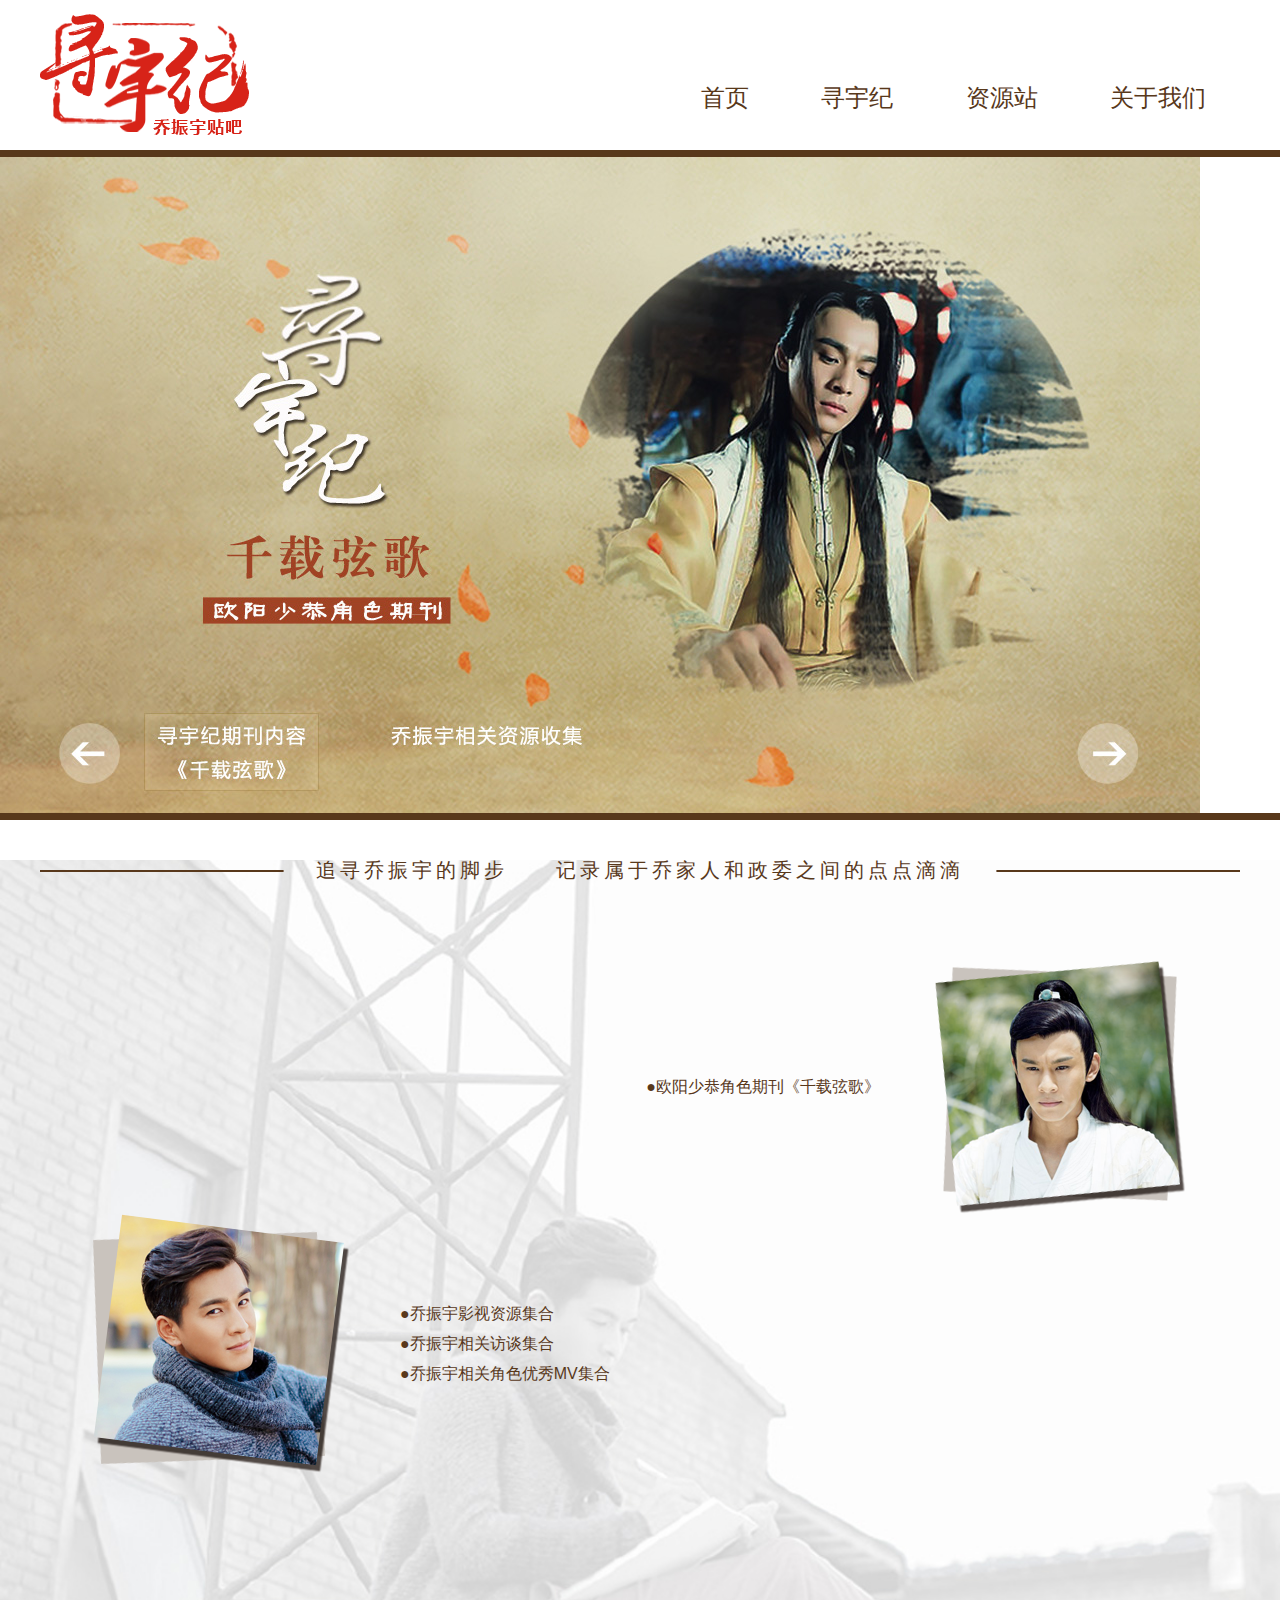
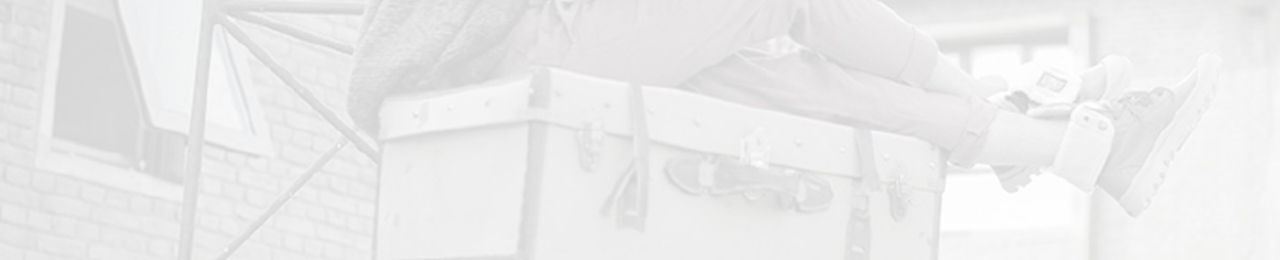
<file: index.html>
<!DOCTYPE html>
<html>
<head>
    <meta charset="UTF-8">
    <title>浏览页面</title>
    <link rel="stylesheet" href="content/css/main.css">
</head>
<body>
<div class="qzy-index-wrap">
    <header class="qzy-header">
        <div class="qzy-center cf">
            <div class="top-logo">
                <img src="content/images/top-logo.png">
            </div>
            <nav class="top-nav">
                <a href="#">首页</a>
                <a href="#">寻宇纪</a>
                <a href="#">资源站</a>
                <a href="#">关于我们</a>
            </nav>
        </div>
    </header>
    <section class="qzy-top-banner">
        <div class="qzy-top-slide">
            <img src="content/images/slide-holder.jpg">
        </div>
    </section>
    <section class="qzy-index-main">
        <div class="qzy-center">
            <div class="main-divide">
                <div>追寻乔振宇的脚步　　记录属于乔家人和政委之间的点点滴滴</div>
            </div>
            <div class="main-row">
                <div>
                    <nav>
                        <a href="#">●欧阳少恭角色期刊《千载弦歌》</a>
                    </nav>
                </div>
                <div>
                    <img src="content/images/id-01.png">
                </div>
            </div>
            <div class="main-row">
                <div>
                    <img src="content/images/id-02.png">
                </div>
                <div>
                    <nav>
                        <a href="#">●乔振宇影视资源集合</a>
                        <a href="#">●乔振宇相关访谈集合</a>
                        <a href="#">●乔振宇相关角色优秀MV集合</a>
                    </nav>
                </div>
            </div>
        </div>
    </section>
</div>
</body>
</html>
</file>
<file: content/css/main.css>
@charset "UTF-8";
html {
  background: #fff; }

body,
div,
dl,
dt,
dd,
ul,
ol,
li,
h1,
h2,
h3,
h4,
h5,
h6,
form,
input,
textarea,
p,
th,
td {
  margin: 0;
  padding: 0; }

table {
  border-collapse: collapse;
  border-spacing: 0; }

img {
  vertical-align: middle;
  border: 0;
  -webkit-box-sizing: border-box;
  -moz-box-sizing: border-box;
  box-sizing: border-box; }

em,
th {
  font-style: normal;
  font-weight: normal; }

ul {
  list-style: none; }

h1,
h2,
h3,
h4,
h5,
h6 {
  font-size: 100%;
  font-weight: normal; }

input,
textarea,
select {
  font-family: inherit;
  font-size: inherit;
  font-weight: inherit; }

input + input {
  margin-left: 5px; }

hr {
  display: block;
  padding: 0;
  border: 0;
  border-top: 1px solid #c6d2f5;
  -moz-box-sizing: content-box;
  box-sizing: content-box;
  height: 0; }

a {
  text-decoration: none; }
  a:hover {
    text-decoration: none; }

/* float */
.qzy-left {
  float: left !important; }

.qzy-right {
  float: right !important; }

/* clearfix */
.cf:before, .cf:after {
  content: " ";
  display: table; }
.cf:after {
  clear: both; }

.qzy-center {
  margin: 0 auto;
  width: 1200px; }

.qzy-index-wrap {
  min-width: 1200px; }

/* header */
.qzy-header {
  height: 150px;
  border-bottom: 7px solid #58381b; }

.qzy-header.fixed {
  height: 80px;
  border-bottom: 4px solid #58381b; }

.top-logo {
  float: left;
  padding-top: 14px; }

.top-nav {
  float: right;
  padding-top: 46px;
  font-family: "Helvetica Neue", Helvetica, STHeiTi, SimHei, Arial, sans-serif; }
  .top-nav a {
    display: inline-block;
    padding: 40px 34px;
    line-height: 100%;
    font-size: 24px;
    color: #58381b; }

.qzy-top-banner {
  border-bottom: 7px solid #58381b; }

.qzy-index-main {
  margin-top: 40px;
  height: 1000px;
  font-family: "Microsoft Yahei", Arial, Helvetica, sans-serif, "微软雅黑";
  color: #58381b;
  background: url("../images/index-bk.jpg") no-repeat bottom;
  background-size: 100% auto; }
  .qzy-index-main a {
    color: #58381b; }

.main-divide {
  margin-bottom: 80px;
  width: 100%;
  line-height: 100%;
  font-size: 20px;
  letter-spacing: 4px;
  text-align: center;
  overflow: hidden; }
  .main-divide > div {
    display: inline-block;
    position: relative; }
    .main-divide > div:before {
      position: absolute;
      top: 10px;
      left: 0;
      width: 50%;
      height: 2px;
      background: #58381b;
      content: " ";
      -webkit-transform: translateX(-110%);
      -moz-transform: translateX(-110%);
      -ms-transform: translateX(-110%);
      transform: translateX(-110%); }
    .main-divide > div:after {
      position: absolute;
      top: 10px;
      right: 0;
      width: 50%;
      height: 2px;
      background: #58381b;
      content: " ";
      -webkit-transform: translateX(110%);
      -moz-transform: translateX(110%);
      -ms-transform: translateX(110%);
      transform: translateX(110%); }

.main-row {
  display: table;
  table-layout: fixed;
  width: 100%; }
  .main-row > div {
    display: table-cell;
    vertical-align: middle; }
  .main-row:nth-child(odd) > div:first-child {
    width: 30%;
    text-align: center; }
  .main-row:nth-child(odd) > div:last-child {
    width: 70%;
    text-align: left; }
  .main-row:nth-child(even) > div:first-child {
    width: 70%;
    text-align: right; }
  .main-row:nth-child(even) > div:last-child {
    width: 30%;
    text-align: center; }
  .main-row nav {
    display: inline-block; }
    .main-row nav > a {
      display: block;
      line-height: 30px; }

/* font */
.qzy-text-12 {
  font-size: 12px; }

.qzy-text-14 {
  font-size: 14px; }

.qzy-text-16 {
  font-size: 16px; }

.qzy-text-18 {
  font-size: 18px; }

.qzy-text-20 {
  font-size: 20px; }

.qzy-text-22 {
  font-size: 22px; }

.qzy-text-bold {
  font-weight: bold; }

.qzy-cursor-pointer {
  cursor: pointer; }

.qzy-text-overflow {
  overflow: hidden;
  text-overflow: ellipsis;
  white-space: nowrap; }

/* box */
.qzy-margin-top-5 {
  margin-top: 5px; }

.qzy-margin-top-10 {
  margin-top: 10px; }

.qzy-margin-top-15 {
  margin-top: 15px; }

.qzy-margin-top-20 {
  margin-top: 20px; }

.qzy-margin-top-25 {
  margin-top: 25px; }

.qzy-margin-top-30 {
  margin-top: 30px; }

.qzy-margin-left-5 {
  margin-left: 5px; }

.qzy-margin-left-10 {
  margin-left: 10px; }

.qzy-margin-left-15 {
  margin-left: 15px; }

.qzy-margin-left-20 {
  margin-left: 20px; }

.qzy-margin-left-25 {
  margin-left: 25px; }

.qzy-margin-left-30 {
  margin-left: 30px; }

.qzy-margin-bottom-5 {
  margin-bottom: 5px; }

.qzy-margin-bottom-10 {
  margin-bottom: 10px; }

.qzy-margin-bottom-15 {
  margin-bottom: 15px; }

.qzy-margin-bottom-20 {
  margin-bottom: 20px; }

.qzy-margin-bottom-25 {
  margin-bottom: 25px; }

.qzy-margin-bottom-30 {
  margin-bottom: 30px; }

.qzy-margin-right-5 {
  margin-right: 5px; }

.qzy-margin-right-10 {
  margin-right: 10px; }

.qzy-margin-right-15 {
  margin-right: 15px; }

.qzy-margin-right-20 {
  margin-right: 20px; }

.qzy-margin-right-25 {
  margin-right: 25px; }

.qzy-margin-right-30 {
  margin-right: 30px; }

.qzy-width-1-2 {
  width: 50% !important; }

.qzy-width-1-3 {
  width: 33.33333% !important; }

.qzy-width-2-3 {
  width: 66.66667% !important; }

.qzy-width-1-4 {
  width: 25% !important; }

.qzy-width-2-4 {
  width: 50% !important; }

.qzy-width-3-4 {
  width: 75% !important; }

.qzy-width-1-5 {
  width: 20% !important; }

.qzy-width-2-5 {
  width: 40% !important; }

.qzy-width-3-5 {
  width: 60% !important; }

.qzy-width-4-5 {
  width: 80% !important; }

.qzy-width-1-6 {
  width: 16.66667% !important; }

.qzy-width-2-6 {
  width: 33.33333% !important; }

.qzy-width-3-6 {
  width: 50% !important; }

.qzy-width-4-6 {
  width: 66.66667% !important; }

.qzy-width-5-6 {
  width: 83.33333% !important; }

.qzy-width-1-7 {
  width: 14.28571% !important; }

.qzy-width-2-7 {
  width: 28.57143% !important; }

.qzy-width-3-7 {
  width: 42.85714% !important; }

.qzy-width-4-7 {
  width: 57.14286% !important; }

.qzy-width-5-7 {
  width: 71.42857% !important; }

.qzy-width-6-7 {
  width: 85.71429% !important; }

.qzy-width-1-8 {
  width: 12.5% !important; }

.qzy-width-2-8 {
  width: 25% !important; }

.qzy-width-3-8 {
  width: 37.5% !important; }

.qzy-width-4-8 {
  width: 50% !important; }

.qzy-width-5-8 {
  width: 62.5% !important; }

.qzy-width-6-8 {
  width: 75% !important; }

.qzy-width-7-8 {
  width: 87.5% !important; }

.qzy-width-1-9 {
  width: 11.11111% !important; }

.qzy-width-2-9 {
  width: 22.22222% !important; }

.qzy-width-3-9 {
  width: 33.33333% !important; }

.qzy-width-4-9 {
  width: 44.44444% !important; }

.qzy-width-5-9 {
  width: 55.55556% !important; }

.qzy-width-6-9 {
  width: 66.66667% !important; }

.qzy-width-7-9 {
  width: 77.77778% !important; }

.qzy-width-8-9 {
  width: 88.88889% !important; }

.qzy-width-1-10 {
  width: 10% !important; }

.qzy-width-2-10 {
  width: 20% !important; }

.qzy-width-3-10 {
  width: 30% !important; }

.qzy-width-4-10 {
  width: 40% !important; }

.qzy-width-5-10 {
  width: 50% !important; }

.qzy-width-6-10 {
  width: 60% !important; }

.qzy-width-7-10 {
  width: 70% !important; }

.qzy-width-8-10 {
  width: 80% !important; }

.qzy-width-9-10 {
  width: 90% !important; }

.qzy-width-full {
  width: 100%; }

.qzy-clear-margin {
  margin: 0 !important; }

/* align */
.qzy-align-left {
  text-align: left; }

.qzy-align-center {
  text-align: center; }

.qzy-align-right {
  text-align: right; }

/*# sourceMappingURL=main.css.map */
</file>
